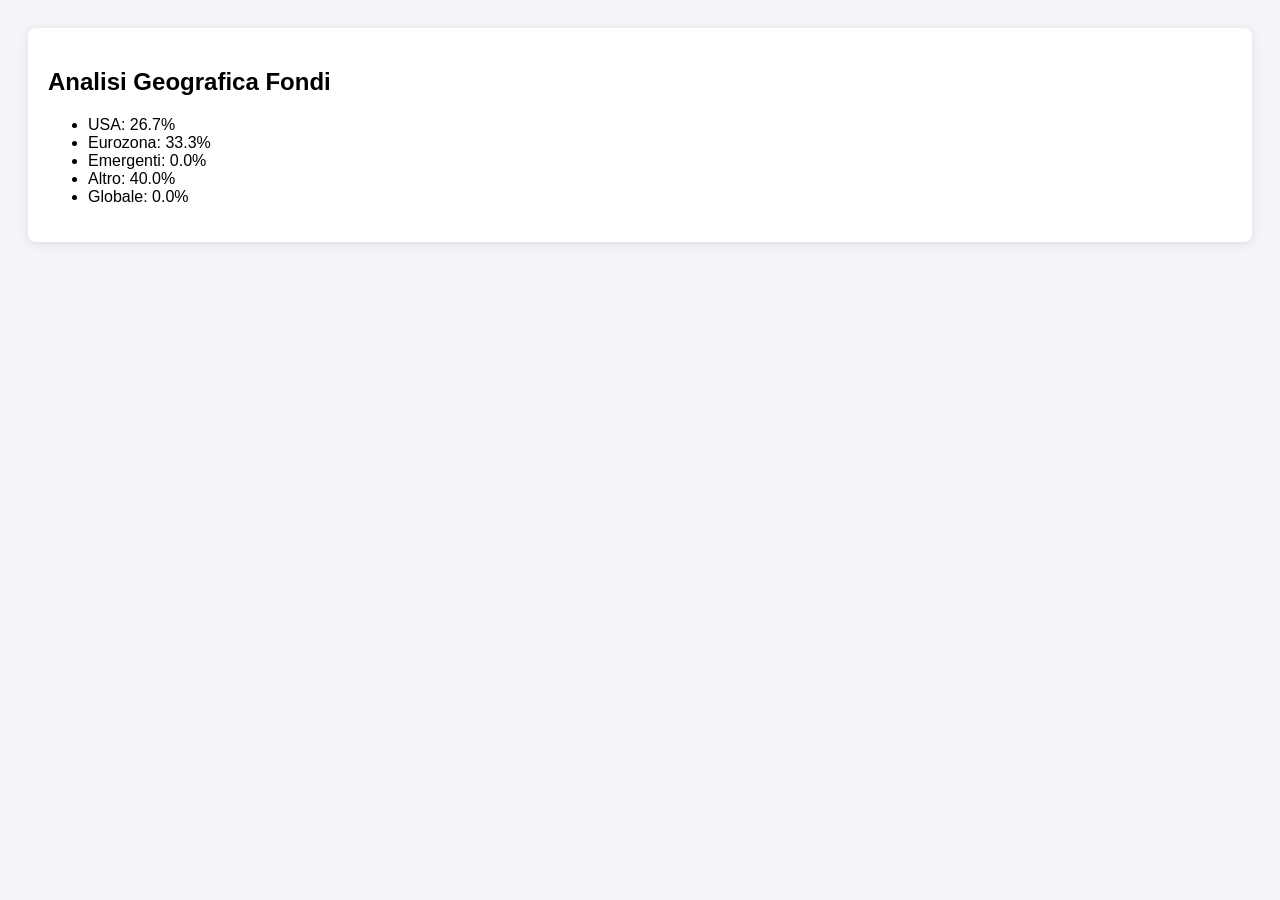
<file: test/analisi_geo.html>
<!DOCTYPE html>
<html lang="it">
<head>
    <meta charset="UTF-8">
    <title>Analisi Portafoglio BCC/Investiper</title>
    <style>
        body { font-family: Arial, sans-serif; padding: 20px; background: #f4f4f9; }
        .card { background: white; padding: 20px; border-radius: 8px; box-shadow: 0 2px 10px rgba(0,0,0,0.1); }
        .result-box { margin-top: 20px; font-weight: bold; }
    </style>
</head>
<body>

<div class="card">
    <h2>Analisi Geografica Fondi</h2>
    <div id="risultati"></div>
</div>

<script>
const portafoglio = [
    { isin: "LU3299474323", nome: "BCC Orizzonte 2032", zona: "Altro" },
    { isin: "LU0565136552", nome: "First Eagle-Amundi Int", zona: "USA" },
    { isin: "IT0005366072", nome: "Investiper Azionario Futuro", zona: "Altro" },
    { isin: "IT0001484770", nome: "Investiper Az. Globale", zona: "Globale" },
    { isin: "IT0001079398", nome: "Investiper Obbl. Globale", zona: "Altro" },
    { isin: "LU3075366503", nome: "Pictet Smart Road Megatrend", zona: "USA" },
    { isin: "IT0001249116", nome: "Investiper Az. Euro", zona: "Eurozona" },
    { isin: "LU0355584037", nome: "JPM EU Gov Bond", zona: "Eurozona" },
    { isin: "IT0001179297", nome: "Investiper Bilanciato 50", zona: "Globale" },
    { isin: "AT0000A0KR10", nome: "Dachfonds Sudtirol", zona: "Globale" },
    { isin: "LU0167160653", nome: "Pictet EUR SMT Bond", zona: "Eurozona" },
    { isin: "IT0005647703", nome: "Investiper Obbl. PIR", zona: "Eurozona" }
];

function calcolaEsposizione() {
    let tot = { USA: 0, Eurozona: 0, Emergenti: 0, Altro: 0, Globale: 0 };
    // Immaginiamo una quota di investimento ipotetica per ogni fondo per il calcolo
    const quota = 1000; 

    portafoglio.forEach(f => {
        // Logica semplificata per ripartire il rischio dei fondi attivi
        if(f.zona === "Globale") { tot.USA += quota * 0.4; tot.Altro += quota * 0.6; }
        else { tot[f.zona] += quota; }
    });

    let totale = Object.values(tot).reduce((a, b) => a + b, 0);
    let html = "<ul>";
    for(let zona in tot) {
        html += `<li>${zona}: ${((tot[zona]/totale)*100).toFixed(1)}%</li>`;
    }
    html += "</ul>";
    document.getElementById("risultati").innerHTML = html;
}

calcolaEsposizione();
</script>
</body>
</html>
</file>
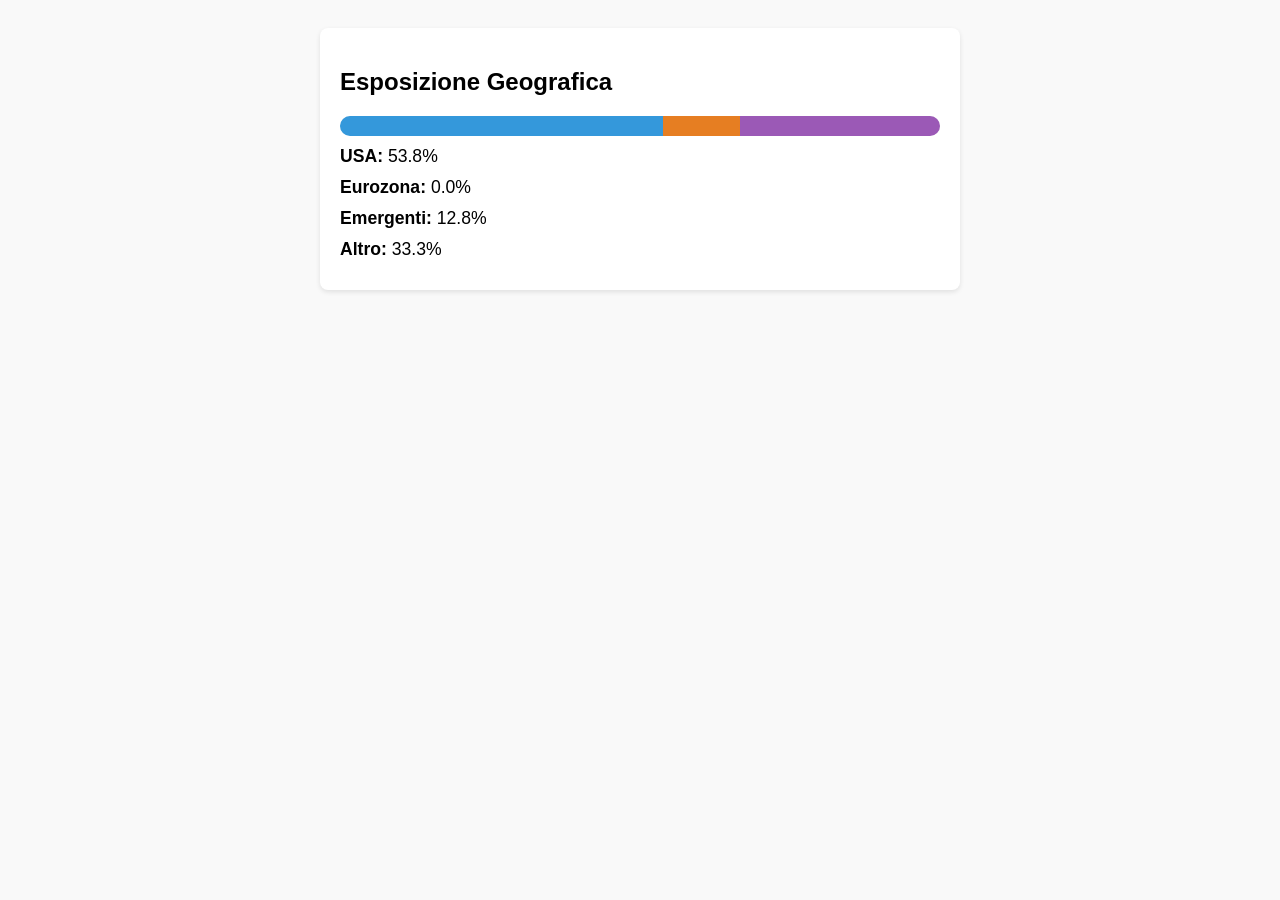
<file: test/analisi_port_geografico.html>
<!DOCTYPE html>
<html lang="it">
<head>
    <meta charset="UTF-8">
    <title>Analisi Geografica Portafoglio</title>
    <style>
        body { font-family: Arial, sans-serif; padding: 20px; background: #f9f9f9; }
        .card { background: white; padding: 20px; border-radius: 8px; box-shadow: 0 2px 5px rgba(0,0,0,0.1); max-width: 600px; margin: auto; }
        .stat { margin: 10px 0; font-size: 1.1rem; }
        .bar-container { background: #eee; height: 20px; border-radius: 10px; overflow: hidden; display: flex; margin: 10px 0; }
        .bar { height: 100%; transition: width 0.5s; }
    </style>
</head>
<body>

<div class="card">
    <h2>Esposizione Geografica</h2>
    <div id="graficoBarre" class="bar-container"></div>
    <div id="dettaglio"></div>
</div>

<script>
// Qui puoi aggiungere i tuoi ISIN e mapparli
const portafoglio = [
    { nome: "Vanguard FTSE All-World", valore: 100, zona: "Globale" },
    { nome: "iShares MSCI World", valore: 50, zona: "USA" },
    { nome: "Amundi Nasdaq-100", valore: 50, zona: "USA" },
    { nome: "iShares EM IMI", valore: 50, zona: "Emergenti" },
    { nome: "Invesco Global Active ESG", valore: 50, zona: "USA" },
    { nome: "Amundi Euro Gov Bond", valore: 0, zona: "Eurozona" },
    { nome: "iShares Global Agg Bond", valore: 50, zona: "Altro" },
    { nome: "iShares Physical Gold", valore: 40, zona: "Altro" }
];

function analizza() {
    let tot = { USA: 0, Eurozona: 0, Emergenti: 0, Altro: 0, Globale: 0 };
    let totaleValore = 0;

    portafoglio.forEach(p => {
        // Logica semplificata: il Globale lo dividiamo al 50% USA e 50% Altro per stima
        if(p.zona === "Globale") { tot.USA += p.valore * 0.6; tot.Altro += p.valore * 0.4; }
        else { tot[p.zona] += p.valore; }
        totaleValore += p.valore;
    });

    const colori = { USA: "#3498db", Eurozona: "#2ecc71", Emergenti: "#e67e22", Altro: "#9b59b6" };
    let htmlBarre = "";
    let htmlDettaglio = "";

    for(let zona in colori) {
        let perc = (tot[zona] / totaleValore) * 100;
        htmlBarre += `<div class="bar" style="width:${perc}%; background:${colori[zona]}"></div>`;
        htmlDettaglio += `<div class="stat"><strong>${zona}:</strong> ${perc.toFixed(1)}%</div>`;
    }

    document.getElementById("graficoBarre").innerHTML = htmlBarre;
    document.getElementById("dettaglio").innerHTML = htmlDettaglio;
}

analizza();
</script>
</body>
</html>
</file>
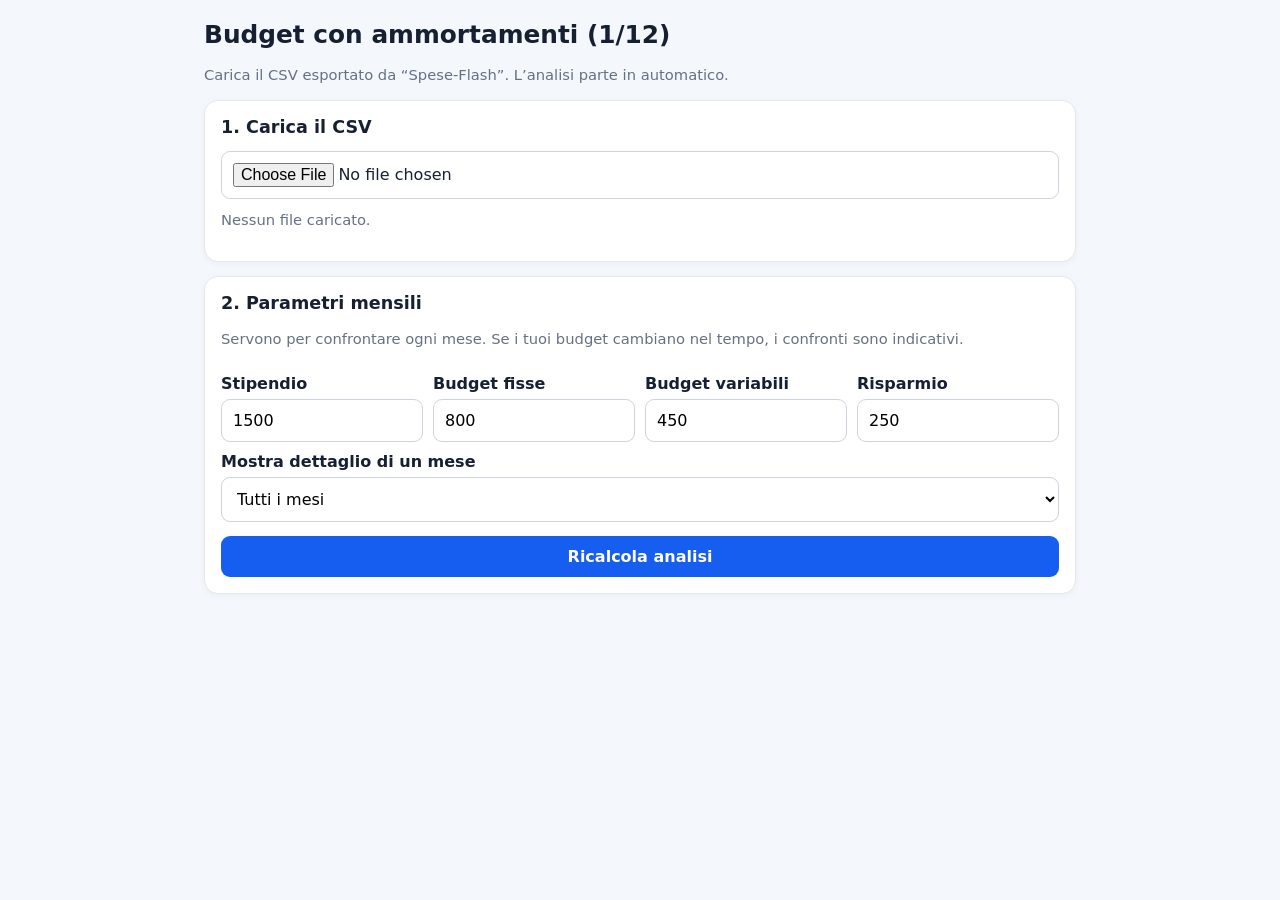
<file: test/budget_ammortamenti.html>
<!doctype html>
<html lang="it">
<head>
  <meta charset="utf-8">
  <meta name="viewport" content="width=device-width, initial-scale=1">
  <title>Budget con ammortamenti (1/12)</title>
  <style>
    :root{--bg:#f4f7fb;--card:#fff;--text:#172033;--muted:#667085;--line:#e4e7ec;--blue:#155eef;--green:#16803c;--orange:#b54708;--red:#b42318}
    *{box-sizing:border-box} body{margin:0;background:var(--bg);color:var(--text);font-family:system-ui,-apple-system,BlinkMacSystemFont,"Segoe UI",sans-serif}
    main{max-width:900px;margin:auto;padding:20px 14px 36px} h1{font-size:1.55rem;margin:0 0 5px} h2{font-size:1.1rem;margin:0 0 14px} p{line-height:1.45}.muted{color:var(--muted);font-size:.92rem}
    .card{background:var(--card);border:1px solid var(--line);border-radius:14px;padding:16px;margin:14px 0;box-shadow:0 2px 7px rgba(16,24,40,.04)} label{display:block;font-weight:650;margin:10px 0 6px}
    input,select,button{font:inherit}input[type=file],input[type=number],select{width:100%;padding:11px;border:1px solid #cfd4dc;border-radius:9px;background:#fff}.grid{display:grid;grid-template-columns:repeat(4,1fr);gap:10px}
    button{border:0;border-radius:9px;padding:11px 14px;font-weight:700;background:var(--blue);color:#fff;margin-top:14px;width:100%;cursor:pointer}.hidden{display:none}.summary{display:grid;grid-template-columns:repeat(3,minmax(0,1fr));gap:10px}.metric{border:1px solid var(--line);border-radius:11px;padding:12px}.metric strong{display:block;margin-top:3px;font-size:1.15rem}.good{color:var(--green)}.bad{color:var(--red)}
    .bar{height:9px;background:#edf0f4;border-radius:99px;overflow:hidden;margin-top:8px}.bar>span{display:block;height:100%;background:var(--blue);border-radius:inherit}.bar.warn>span{background:var(--orange)}.bar.bad>span{background:var(--red)}
    table{width:100%;border-collapse:collapse;font-size:.9rem}th,td{text-align:left;padding:9px 6px;border-bottom:1px solid var(--line);vertical-align:top}th{color:var(--muted);font-weight:650}.right{text-align:right;white-space:nowrap}.table-wrap{overflow-x:auto}.status{margin-top:10px;font-size:.92rem}
    @media(max-width:680px){.grid{grid-template-columns:1fr 1fr}.summary{grid-template-columns:1fr 1fr}}@media(max-width:430px){.grid,.summary{grid-template-columns:1fr}main{padding:16px 11px 28px}}
  </style>
</head>
<body>
<main>
  <h1>Budget con ammortamenti (1/12)</h1>
  <p class="muted">Carica il CSV esportato da “Spese‑Flash”. L’analisi parte in automatico.</p>

  <section class="card">
    <h2>1. Carica il CSV</h2>
    <input id="csvFile" type="file" accept=".csv,text/csv">
    <p id="fileStatus" class="status muted">Nessun file caricato.</p>
  </section>

  <section class="card">
    <h2>2. Parametri mensili</h2>
    <p class="muted">Servono per confrontare ogni mese. Se i tuoi budget cambiano nel tempo, i confronti sono indicativi.</p>
    <div class="grid">
      <div><label for="salary">Stipendio</label><input id="salary" type="number" min="0" step="0.01" value="1500"></div>
      <div><label for="fixedBudget">Budget fisse</label><input id="fixedBudget" type="number" min="0" step="0.01" value="800"></div>
      <div><label for="variableBudget">Budget variabili</label><input id="variableBudget" type="number" min="0" step="0.01" value="450"></div>
      <div><label for="savingsBudget">Risparmio</label><input id="savingsBudget" type="number" min="0" step="0.01" value="250"></div>
    </div>
    <label for="monthFilter">Mostra dettaglio di un mese</label>
    <select id="monthFilter"><option value="">Tutti i mesi</option></select>
    <button id="analyzeBtn">Ricalcola analisi</button>
  </section>

  <section id="results" class="hidden">
    <section class="card">
      <h2>Totale periodo caricato</h2>
      <div class="summary">
        <div class="metric"><span>Mesi trovati</span><strong id="monthsOut">0</strong></div>
        <div class="metric"><span>Movimenti</span><strong id="countOut">0</strong></div>
        <div class="metric"><span>Uscite totali</span><strong id="totalOut">€ 0,00</strong></div>
        <div class="metric"><span>Spese fisse (corrente)</span><strong id="fixedOut">€ 0,00</strong></div>
        <div class="metric"><span>Spese fisse (quote annuali)</span><strong id="annualOut">€ 0,00</strong></div>
        <div class="metric"><span>Spese variabili</span><strong id="variableOut">€ 0,00</strong></div>
        <div class="metric"><span>Stipendi stimati</span><strong id="salaryOut">€ 0,00</strong></div>
        <div class="metric"><span>Risparmio pianificato</span><strong id="savingsOut">€ 0,00</strong></div>
        <div class="metric"><span>Avanzo effettivo</span><strong id="balanceOut">€ 0,00</strong></div>
      </div>
    </section>

    <section class="card">
      <h2>Andamento mensile</h2>
      <p class="muted">Ogni riga riassume tutte le spese registrate in quel mese, con le quote annuali ripartite correttamente.</p>
      <div class="table-wrap"><table><thead><tr><th>Mese</th><th class="right">Fisse corr.</th><th class="right">Fisse ann.</th><th class="right">Variabili</th><th class="right">Totale</th><th class="right">Avanzo</th></tr></thead><tbody id="monthsBody"></tbody></table></div>
    </section>

    <section class="card">
      <h2 id="detailTitle">Tutte le spese</h2>
      <p id="rowsInfo" class="muted"></p>
      <div class="table-wrap"><table><thead><tr><th>Data</th><th>Tipo</th><th>Categoria</th><th>Nota</th><th class="right">Importo</th></tr></thead><tbody id="expensesBody"></tbody></table></div>
    </section>
  </section>
</main>
<script>
  let rawRows=[]; const eur=new Intl.NumberFormat('it-IT',{style:'currency',currency:'EUR'}); const $=id=>document.getElementById(id);

  function parseAmount(v){let s=String(v??'').trim().replace(/€/g,'').replace(/\s/g,'');if(!s)return NaN;if(s.includes(',')&&s.includes('.'))s=s.lastIndexOf(',')>s.lastIndexOf('.')?s.replace(/\./g,'').replace(',', '.'):s.replace(/,/g,'');else if(s.includes(','))s=s.replace(',', '.');return Number(s)}

  function splitLine(line,sep){let out=[],cur='',q=false;for(let i=0;i<line.length;i++){let c=line[i];if(c==='"'){if(q&&line[i+1]==='"'){cur+='"';i++}else q=!q}else if(c===sep&&!q){out.push(cur.trim());cur=''}else cur+=c}out.push(cur.trim());return out}

  function monthFromDate(v){v=String(v).trim();if(/^\d{4}-\d{2}/.test(v))return v.slice(0,7);const m=v.match(/^(\d{1,2})[\/-](\d{1,2})[\/-](\d{4})$/);return m?`${m[3]}-${m[2].padStart(2,'0')}`:''}

  function monthsRemainingFrom(monthStr){
    if(!/^\d{4}-\d{2}$/.test(monthStr)) return 12;
    const [y,m]=monthStr.split('-').map(Number);
    return 12 - (m-1);
  }

  function parseCsv(text){
    const lines=text.replace(/\r\n?/g,'\n').split('\n').filter(x=>x.trim());
    if(lines.length<2) throw new Error('Il CSV deve contenere intestazione e almeno una riga.');
    const sep=(lines[0].match(/;/g)||[]).length>(lines[0].match(/,/g)||[]).length?';':',';
    const heads=splitLine(lines[0],sep).map(h=>h.trim().toLowerCase());
    const idx={};
    ['data','tipo','impatto','categoria','nota','importoreale'].forEach(k=>{
      const i=heads.indexOf(k);
      if(i>=0) idx[k]=i;
    });
    if(idx.data===undefined || idx.categoria===undefined) throw new Error('CSV non valido: mancano le colonne attese.');
    return lines.slice(1).map(line=>{
      const c=splitLine(line,sep);
      const get=k=> idx[k]!==undefined ? c[idx[k]] : '';
      const data=get('data');
      const tipo=get('tipo');
      const impatto=parseAmount(get('impatto'));
      const categoria=get('categoria');
      const nota=get('nota').replace(/^"|"$/g,'');
      const importoReale=parseAmount(get('importoreale')||get('impatto'));
      return {data,tipo,importo:importoReale,cat:categoria,nota,impatto};
    }).filter(r=>r.data||r.tipo||r.cat||Number.isFinite(r.importo));
  }

  function monthLabel(m){return new Date(`${m}-01T12:00:00`).toLocaleDateString('it-IT',{month:'long',year:'numeric'})}

  function computeMonthly(rows){
    const map={};
    rows.forEach(r=>{
      const m=monthFromDate(r.data)||'Senza data';
      if(!map[m]) map[m]={fixedCorr:0,fixedAnn:0,variable:0,other:0,count:0};
      const isAnnual=(r.cat||'').toLowerCase().includes('fisse-annuale');
      const isFixed=(r.tipo||'').toLowerCase().includes('fisse');
      const isVariable=(r.tipo||'').toLowerCase().includes('variabili');
      if(isAnnual){
        const monthsRem=monthsRemainingFrom(m);
        const quota=(Number.isFinite(r.importo)?r.importo:0)/monthsRem;
        map[m].fixedAnn+=quota;
      } else if(isFixed){
        map[m].fixedCorr+=Number.isFinite(r.importo)?r.importo:0;
      } else if(isVariable){
        map[m].variable+=Number.isFinite(r.importo)?r.importo:0;
      } else {
        map[m].other+=Number.isFinite(r.importo)?r.importo:0;
      }
      map[m].count++;
    });
    return map;
  }

  function render(){
    if(!rawRows.length){
      alert('Prima carica un file CSV valido!');
      return;
    }
    const salary=Number($('salary').value)||0;
    const fixedBudget=Number($('fixedBudget').value)||0;
    const variableBudget=Number($('variableBudget').value)||0;
    const savings=Number($('savingsBudget').value)||0;

    const map=computeMonthly(rawRows);
    const months=Object.keys(map).sort();
    const filter=$('monthFilter');
    const old=filter.value;
    filter.innerHTML='<option value="">Tutti i mesi</option>'+months.map(m=>`<option value="${m}">${m==='Senza data'?m:monthLabel(m)}</option>`).join('');
    if(months.includes(old)) filter.value=old;

    let fCorr=0,fAnn=0,v=0,o=0,count=0;
    Object.values(map).forEach(x=>{fCorr+=x.fixedCorr;fAnn+=x.fixedAnn;v+=x.variable;o+=x.other;count+=x.count});
    const total=fCorr+fAnn+v+o;
    const datedMonths=months.filter(m=>m!=='Senza data').length;

    $('monthsOut').textContent=datedMonths;
    $('countOut').textContent=rawRows.length;
    $('totalOut').textContent=eur.format(total);
    $('fixedOut').textContent=eur.format(fCorr);
    $('annualOut').textContent=eur.format(fAnn);
    $('variableOut').textContent=eur.format(v);
    $('salaryOut').textContent=eur.format(salary*datedMonths);
    $('savingsOut').textContent=eur.format(savings*datedMonths);
    const bal=salary*datedMonths-total;
    $('balanceOut').textContent=eur.format(bal);
    $('balanceOut').className=bal>=0?'good':'bad';

    const mb=$('monthsBody'); mb.innerHTML='';
    months.forEach(m=>{
      const x=map[m];
      const t=x.fixedCorr+x.fixedAnn+x.variable+x.other;
      const b=salary-t;
      const tr=document.createElement('tr');
      const label=m==='Senza data'?m:monthLabel(m);
      [label,eur.format(x.fixedCorr),eur.format(x.fixedAnn),eur.format(x.variable),eur.format(t),eur.format(b)].forEach((z,i)=>{
        const td=document.createElement('td'); td.textContent=z;
        if(i>0) td.className='right';
        if(i===5) td.classList.add(b>=0?'good':'bad');
        tr.appendChild(td);
      });
      mb.appendChild(tr);
    });

    showDetails();
    $('results').classList.remove('hidden');
  }

  function showDetails(){
    const selected=$('monthFilter').value;
    const rows=rawRows.filter(r=>!selected||monthFromDate(r.data)===selected);
    $('detailTitle').textContent=selected?`Spese di ${monthLabel(selected)}`:'Tutte le spese';
    $('rowsInfo').textContent=`${rows.length} movimenti mostrati.`;
    const body=$('expensesBody'); body.innerHTML='';
    rows.sort((a,b)=>String(b.data).localeCompare(String(a.data))).forEach(r=>{
      const tr=document.createElement('tr');
      // CORRETTO: r.note sostituito con r.nota
      [r.data,r.tipo||'—',r.cat||'—',r.nota||'—',eur.format(r.importo)].forEach((z,i)=>{
        const td=document.createElement('td'); td.textContent=z;
        if(i===4) td.className='right';
        tr.appendChild(td);
      });
      body.appendChild(tr);
    });
  }

  $('csvFile').addEventListener('change',e=>{
    const file=e.target.files[0]; if(!file) return;
    const reader=new FileReader();
    reader.onload=()=>{
      try{
        rawRows=parseCsv(reader.result);
        $('fileStatus').textContent=`Caricato: ${file.name} — ${rawRows.length} righe lette.`;
        render(); 
      }catch(err){
        rawRows=[];
        $('fileStatus').textContent=`Errore: ${err.message}`;
        $('results').classList.add('hidden');
      }
    };
    reader.readAsText(file,'UTF-8');
  });

  $('analyzeBtn').addEventListener('click',render);
  $('monthFilter').addEventListener('change',showDetails);
  $('salary').addEventListener('change',render);
  $('fixedBudget').addEventListener('change',render);
  $('variableBudget').addEventListener('change',render);
  $('savingsBudget').addEventListener('change',render);
</script>
</body>
</html>
</file>
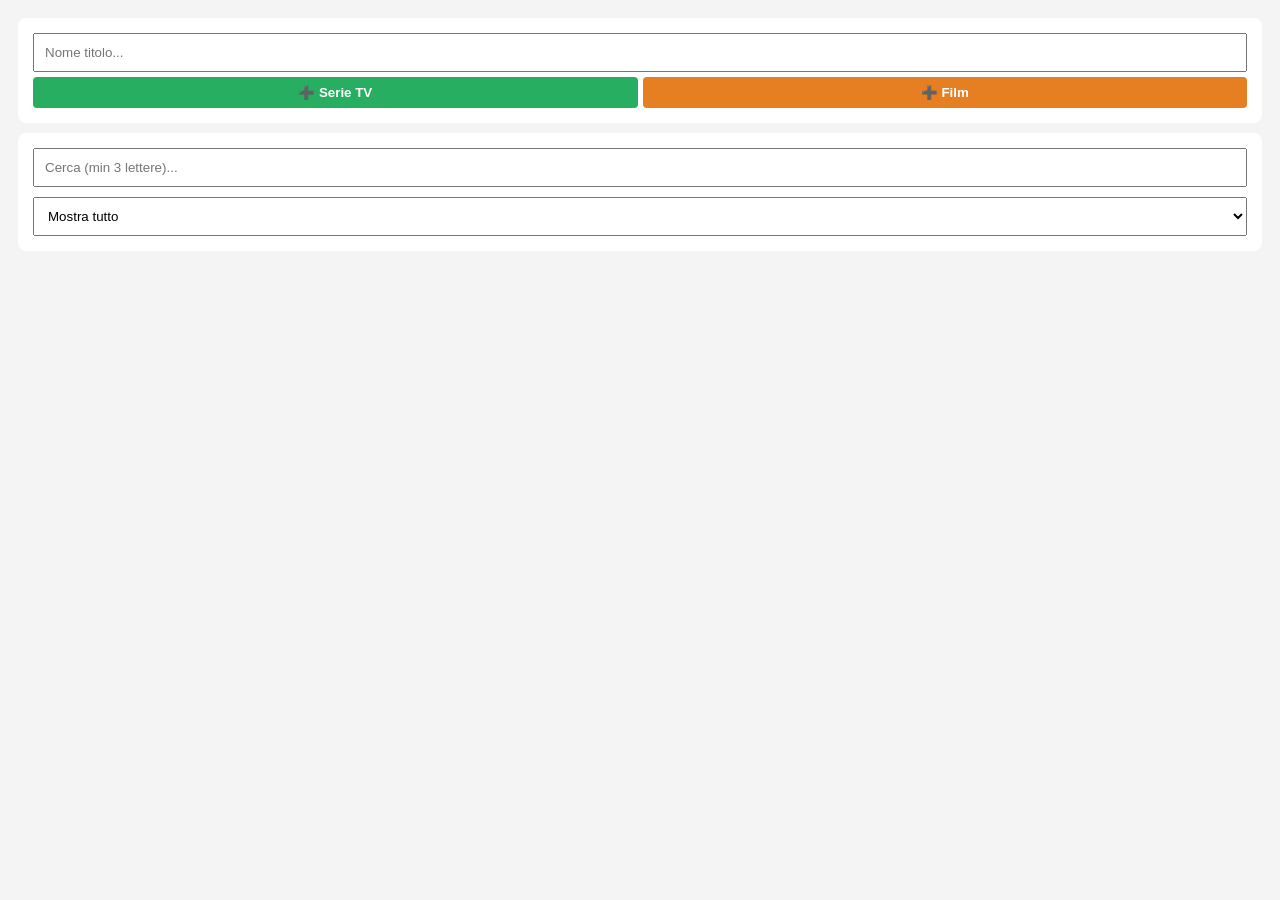
<file: test/media.html>
<!DOCTYPE html>
<html lang="it">
<head>
    <meta charset="UTF-8">
    <meta name="viewport" content="width=device-width, initial-scale=1.0">
    <title>Serie Tv & Film Tracker</title>
    <style>
        body { font-family: sans-serif; padding: 10px; background: #f4f4f4; }
        .card { background: white; padding: 15px; border-radius: 8px; margin-bottom: 10px; }
        .item-serie { background: white; padding: 15px; margin-bottom: 10px; border-radius: 8px; border-left: 5px solid #27ae60; }
        .item-film { background: white; padding: 15px; margin-bottom: 10px; border-radius: 8px; border-left: 5px solid #e67e22; }
        .controls { display: flex; flex-wrap: wrap; gap: 5px; margin-top: 10px; }
        button { padding: 8px 12px; border: 1px solid #ccc; background: #fff; cursor: pointer; border-radius: 4px; font-weight: bold; }
    </style>
</head>
<body>

<div class="card">
    <input type="text" id="titolo" placeholder="Nome titolo..." style="width:100%; padding:10px; box-sizing:border-box;">
    <div style="display:flex; gap:5px; margin-top:5px;">
        <button onclick="aggiungi('serie')" style="flex:1; background:#27ae60; color:white; border:none;">➕ Serie TV</button>
        <button onclick="aggiungi('film')" style="flex:1; background:#e67e22; color:white; border:none;">➕ Film</button>
    </div>
</div>

<div class="card">
    <input type="text" id="ricerca" placeholder="Cerca (min 3 lettere)..." oninput="render()" style="width:100%; padding:10px; box-sizing:border-box; margin-bottom:10px;">
    <select id="filtro" onchange="render()" style="width:100%; padding:10px;">
        <option value="Tutti">Mostra tutto</option>
        <option value="In_corso">In corso</option>
        <option value="Visto">Visto</option>
    </select>
</div>

<div id="lista"></div>

<script>
    let list = JSON.parse(localStorage.getItem('myMedia') || '[]');

    function aggiungi(tipo) {
        let t = document.getElementById('titolo');
        if(!t.value) return;
        list.push({nome: t.value, tipo: tipo, s: 1, e: 0, stato: 'In_corso'});
        salva(); render(); t.value = '';
    }

    function render() {
        let div = document.getElementById('lista');
        let filtro = document.getElementById('filtro').value;
        let testo = document.getElementById('ricerca').value.toLowerCase();
        div.innerHTML = '';
        
        list.forEach((item, i) => {
            if(filtro !== 'Tutti' && item.stato !== filtro) return;
            if(testo.length >= 3 && !item.nome.toLowerCase().includes(testo)) return;
            
            let classe = item.tipo === 'film' ? 'item-film' : 'item-serie';
            let info = item.tipo === 'film' ? "" : `(S${item.s || 1} E${item.e || 0})`;
            let btnStato = item.stato === 'In_corso' ? '✅' : '🔄';
            
            let bottoniControlli = item.tipo === 'film' ? "" : `
                <button onclick="up(${i}, 's', 1)">S+</button>
                <button onclick="up(${i}, 'e', 1)">E+</button>
                <button onclick="mod(${i})">Num</button>
                <button onclick="convertiInFilm(${i})">🎥</button>`;

            div.innerHTML += `
            <div class="${classe}">
                <div style="display:flex; justify-content:space-between; align-items:center;">
                    <strong>${item.nome} ${info}</strong>
                    <button onclick="editTitolo(${i})">✏️</button>
                </div>
                <div class="controls">
                    ${bottoniControlli}
                    <button onclick="toggleStato(${i})">${btnStato}</button>
                    <button onclick="del(${i})" style="color:red;">X</button>
                </div>
            </div>`;
        });
    }

    function convertiInFilm(i) {
        if(confirm("Trasformare in Film?")) {
            list[i].tipo = 'film';
            list[i].s = null;
            list[i].e = null;
            salva(); render();
        }
    }

    function editTitolo(i) {
        let n = prompt("Nuovo titolo:", list[i].nome);
        if(n) { list[i].nome = n; salva(); render(); }
    }

    function toggleStato(i) {
        list[i].stato = (list[i].stato === 'In_corso' ? 'Visto' : 'In_corso');
        salva(); render();
    }

    function up(i, t, d) {
        if(t=='s') list[i].s = (list[i].s || 1) + d;
        if(t=='e') list[i].e = (list[i].e || 0) + d;
        salva(); render();
    }

    function mod(i) {
        let s = prompt("Stagione:", list[i].s);
        let e = prompt("Episodio:", list[i].e);
        if(s !== null && e !== null) { list[i].s = parseInt(s); list[i].e = parseInt(e); salva(); render(); }
    }

    function salva() { localStorage.setItem('myMedia', JSON.stringify(list)); }
    function del(i) { if(confirm("Eliminare?")) { list.splice(i, 1); salva(); render(); } }

    render();
</script>
</body>
</html>
</file>
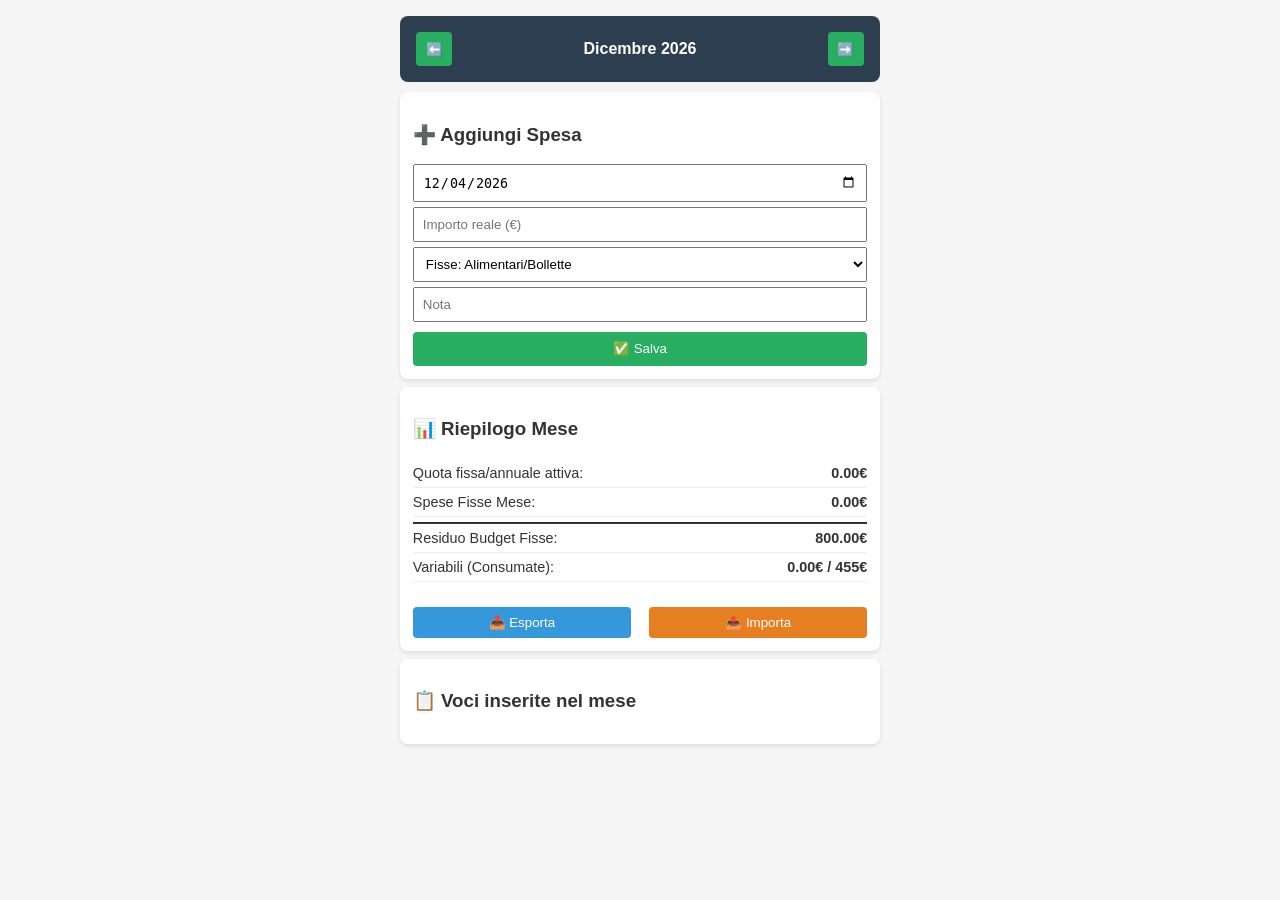
<file: test/spese_fisse.html>
<!DOCTYPE html>
<html lang="it">
<head>
    <meta charset="UTF-8">
    <title>Spese-Flash 2026</title>
    <meta name="viewport" content="width=device-width, initial-scale=1">
    <style>
        body{font-family:Arial,sans-serif;margin:0;padding:0;background:#f5f5f5;color:#333}
        .container{max-width:480px;margin:0 auto;padding:1rem}
        .card{background:#fff;border-radius:8px;margin:.5rem 0;padding:.8rem;box-shadow:0 2px 4px rgba(0,0,0,.1)}
        header{background:#2c3e50;color:#fff;padding:1rem;text-align:center;border-radius:8px;margin-bottom:10px;font-weight:bold;}
        .stat-box { display: flex; justify-content: space-between; padding: 6px 0; border-bottom: 1px solid #eee; font-size: 0.9rem; }
        button{background:#27ae60;color:#fff;border:none;border-radius:4px;padding:.6rem;width:100%;cursor:pointer;margin-top:10px}
        .btn-extra{background:#3498db; width: 48%; display: inline-block; text-align: center; text-decoration: none; padding: 0.5rem; border-radius:4px; color:white; border:none; cursor:pointer; box-sizing: border-box;}
        ul{list-style:none;padding:0; font-size: 0.85rem;}
        li{border-bottom:1px solid #eee; padding:8px 0; display:flex; justify-content:space-between; align-items:center;}
    </style>
</head>
<body>

<div class="container">
    <header style="display:flex; justify-content:space-between; align-items:center;">
        <button onclick="cambiaMese(-1)" style="width:auto; margin:0;">⬅️</button>
        <span id="headerMese" style="flex-grow:1; text-align:center;"></span>
        <button onclick="cambiaMese(1)" style="width:auto; margin:0;">➡️</button>
    </header>

    <div class="card">
        <h3>➕ Aggiungi Spesa</h3>
        <input type="date" id="dataSpesa" style="width:100%; padding:8px; margin-bottom:5px; box-sizing:border-box;">
        <input type="number" id="importo" placeholder="Importo reale (€)" step="any" style="width:100%; padding:8px; margin-bottom:5px; box-sizing:border-box;">
        <select id="categoria" style="width:100%; padding:8px; margin-bottom:5px; box-sizing:border-box;">
            <option value="fisse-corrente">Fisse: Alimentari/Bollette</option>
            <option value="fisse-annuale">Fisse: RCA/Tagliando (1/12)</option>
            <option value="var-abbigliamento">Variabili: Abbigliamento/Mediche</option>
            <option value="var-ristorazione">Variabili: Ristorazione</option>
            <option value="var-altro">Variabili: Altro</option>
        </select>
        <input type="text" id="nota" placeholder="Nota" style="width:100%; padding:8px; box-sizing:border-box;">
        <button onclick="salvaSpesa()">✅ Salva</button>
    </div>

    <div class="card">
        <h3>📊 Riepilogo Mese</h3>
        <div id="riepilogo"></div>
        <div style="margin-top:15px; display:flex; justify-content:space-between;">
            <button class="btn-extra" onclick="esportaCSV()">📥 Esporta</button>
            <button class="btn-extra" style="background:#e67e22;" onclick="triggerImporta()">📤 Importa</button>
            <input type="file" id="fileCsvInput" accept=".csv" style="display:none" onchange="importaCSV(event)">
        </div>
    </div>

    <div class="card">
        <h3>📋 Voci inserite nel mese</h3>
        <ul id="listaSpese"></ul>
    </div>
</div>

<script>
const budget = { fisse: 800, variabili: 455 };
let spese = JSON.parse(localStorage.getItem('mieiDati')) || [];
let dataVisualizzata = new Date();
document.getElementById('dataSpesa').valueAsDate = new Date();

function cambiaMese(diff) {
    dataVisualizzata.setMonth(dataVisualizzata.getMonth() + diff);
    render();
}

function salvaSpesa() {
    const importo = parseFloat(document.getElementById('importo').value);
    const cat = document.getElementById('categoria').value;
    const nota = document.getElementById('nota').value.trim();
    const data = document.getElementById('dataSpesa').value;
    if(!importo || !data) { alert("Compila tutti i campi obbligatori"); return; }
    
    const impatto = cat === 'fisse-annuale' ? importo / 12 : importo;
    const tipo = cat.includes('fisse') ? 'fisse' : 'variabili';
    
    spese.push({ tipo, impatto, cat, nota, data, importoReale: importo });
    localStorage.setItem('mieiDati', JSON.stringify(spese));
    document.getElementById('importo').value = '';
    document.getElementById('nota').value = '';
    render();
}

function render() {
    const mesi = ["Gennaio", "Febbraio", "Marzo", "Aprile", "Maggio", "Giugno", "Luglio", "Agosto", "Settembre", "Ottobre", "Novembre", "Dicembre"];
    document.getElementById('headerMese').innerText = `${mesi[dataVisualizzata.getMonth()]} ${dataVisualizzata.getFullYear()}`;
    
    const speseMese = spese.filter(s => {
        const d = new Date(s.data);
        return d.getMonth() === dataVisualizzata.getMonth() && d.getFullYear() === dataVisualizzata.getFullYear();
    });
    
    const dVis = new Date(dataVisualizzata.getFullYear(), dataVisualizzata.getMonth(), 1);
    const rateAnnuali = spese.filter(s => s.cat === 'fisse-annuale' && new Date(s.data) <= dVis);
    const totRate = rateAnnuali.reduce((acc, curr) => acc + curr.impatto, 0);
    
    let totMese = { fisse: 0, variabili: 0 };
    speseMese.forEach(s => totMese[s.tipo] += s.impatto);
    
    document.getElementById('riepilogo').innerHTML = `
        <div class="stat-box"><span>Quota fissa/annuale attiva:</span> <strong>${totRate.toFixed(2)}€</strong></div>
        <div class="stat-box"><span>Spese Fisse Mese:</span> <strong>${totMese.fisse.toFixed(2)}€</strong></div>
        <div class="stat-box" style="border-top: 2px solid #333; margin-top:5px;"><span>Residuo Budget Fisse:</span> <strong>${(budget.fisse - totMese.fisse - totRate).toFixed(2)}€</strong></div>
        <div class="stat-box"><span>Variabili (Consumate):</span> <strong>${totMese.variabili.toFixed(2)}€ / ${budget.variabili}€</strong></div>
    `;

    const lista = document.getElementById('listaSpese');
    lista.innerHTML = speseMese.map((s) => {
        const idx = spese.indexOf(s);
        const descrizione = s.nota ? s.nota : s.cat.replace('-', ': ');
        return `
            <li>
                <span>${s.data} | <strong>${s.importoReale}€</strong> (${descrizione})</span>
                <button onclick="elimina(${idx})" style="width:auto; padding:2px 8px; background:#e74c3c; margin:0;">X</button>
            </li>
        `;
    }).join('');
}

function elimina(i) { 
    if(confirm("Eliminare questa spesa?")) { 
        spese.splice(i, 1); 
        localStorage.setItem('mieiDati', JSON.stringify(spese)); 
        render(); 
    } 
}

function esportaCSV() {
    let csv = "Data,Tipo,Impatto,Categoria,Nota,ImportoReale\n" + spese.map(s => {
        const notaPulita = s.nota ? `"${s.nota.replace(/"/g, '""')}"` : '""';
        return `${s.data},${s.tipo},${s.impatto},${s.cat},${notaPulita},${s.importoReale}`;
    }).join("\n");
    
    const blob = new Blob([csv], { type: 'text/csv;charset=utf-8;' });
    const url = URL.createObjectURL(blob);
    const a = document.createElement('a'); 
    a.href = url; 
    a.download = 'backup_spese.csv'; 
    a.click();
    URL.revokeObjectURL(url);
}

function triggerImporta() {
    document.getElementById('fileCsvInput').click();
}

function importaCSV(event) {
    const file = event.target.files[0];
    if (!file) return;
    
    const reader = new FileReader();
    reader.onload = function(e) {
        try {
            const lines = e.target.result.split('\n').slice(1);
            let nuoveSpese = [];
            
            for (let line of lines) {
                if (!line.trim()) continue;
                // Regex per gestire correttamente le virgole racchiuse tra virgolette nel campo nota
                const row = line.match(/(".*?"|[^",\s]+)(?=\s*,|\s*$)/g) || line.split(',');
                if (row.length >= 6) {
                    const data = row[0].trim();
                    const tipo = row[1].trim();
                    const impatto = parseFloat(row[2]);
                    const cat = row[3].trim();
                    let nota = row[4].trim().replace(/^"|"$/g, '').replace(/""/g, '"');
                    const importoReale = parseFloat(row[5]);
                    
                    nuoveSpese.push({ data, tipo, impatto, cat, nota, importoReale });
                }
            }
            
            if (nuoveSpese.length > 0) {
                spese = nuoveSpese;
                localStorage.setItem('mieiDati', JSON.stringify(spese));
                render();
                alert("Importazione completata con successo!");
            } else {
                alert("Nessun dato valido trovato nel file.");
            }
        } catch(err) {
            alert("Errore durante l'importazione del file CSV.");
        }
        event.target.value = ''; // Reset input file
    };
    reader.readAsText(file);
}

render();
</script>
</body>
</html>
</file>
